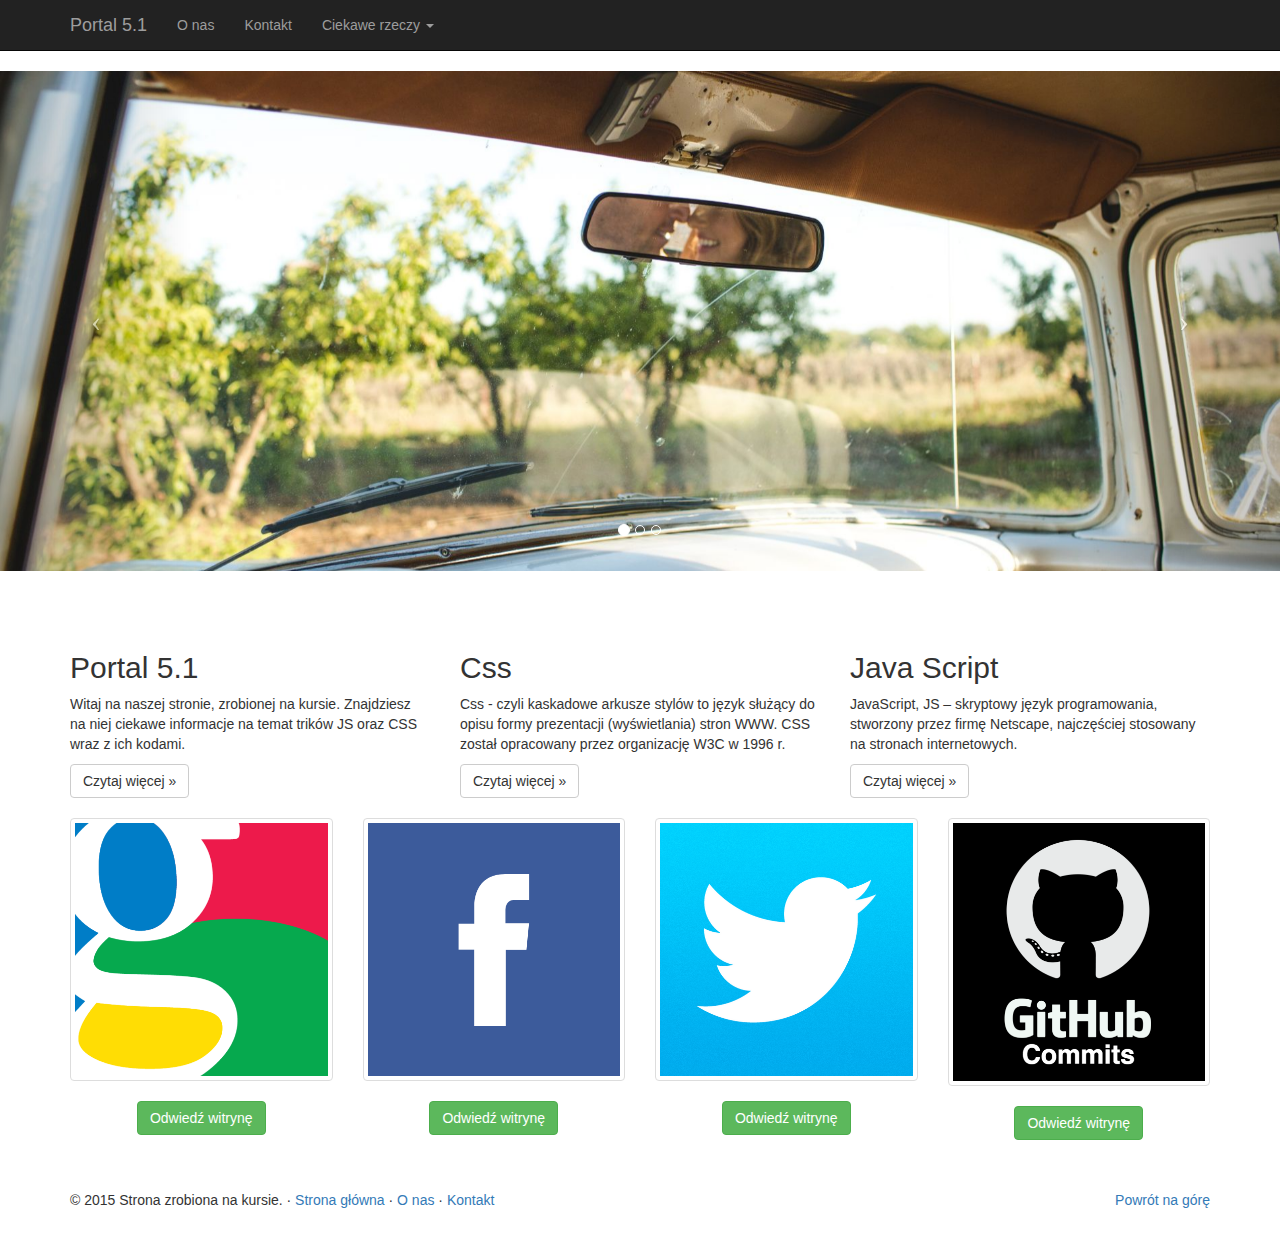
<file: index.html>
<!DOCTYPE html>
<html lang="en">

<head>

    <meta charset="utf-8">
    <meta http-equiv="X-UA-Compatible" content="IE=edge">
    <meta name="viewport" content="width=device-width, initial-scale=1">
    <meta name="description" content="">
    <meta name="author" content="">

    <title>Portal zrobiony na kursie</title>

    <!-- Bootstrap Core CSS -->
    <link href="css/bootstrap.css" rel="stylesheet">

    <!-- Custom CSS -->
    <link href="css/half-slider.css" rel="stylesheet">

    <!-- HTML5 Shim and Respond.js IE8 support of HTML5 elements and media queries -->
    <!-- WARNING: Respond.js doesn't work if you view the page via file:// -->
    <!--[if lt IE 9]>
        <script src="https://oss.maxcdn.com/libs/html5shiv/3.7.0/html5shiv.js"></script>
        <script src="https://oss.maxcdn.com/libs/respond.js/1.4.2/respond.min.js"></script>
    <![endif]-->

</head>

<body>

    <!-- Navigation -->
    <nav class="navbar navbar-inverse navbar-fixed-top scrolling" role="navigation">
        <div class="container">
            <!-- Brand and toggle get grouped for better mobile display -->
            <div class="navbar-header">
                <button type="button" class="navbar-toggle" data-toggle="collapse" data-target="#bs-example-navbar-collapse-1">
                    <span class="sr-only">Toggle navigation</span>
                    <span class="icon-bar"></span>
                    <span class="icon-bar"></span>
                    <span class="icon-bar"></span>
                </button>
                <a class="navbar-brand" href="#">Portal 5.1</a>
            </div>
            <!-- Collect the nav links, forms, and other content for toggling -->
            <div class="collapse navbar-collapse" id="bs-example-navbar-collapse-1">
                <ul class="nav navbar-nav">
                    <li>
                        <a href="#">O nas</a>
                    </li>
                    <li>
                        <a href="#">Kontakt</a>
                    </li>
                 
                      <li class="dropdown">
              <a href="#" class="dropdown-toggle" data-toggle="dropdown" role="button" aria-haspopup="true" aria-expanded="false">Ciekawe rzeczy <span class="caret"></span></a>
              <ul class="dropdown-menu">
                <li><a href="#">CSS Tricks</a></li>
                <li><a href="#">JS Tricks</a></li>
                <li><a href="#">Coś więcej...</a></li>
                <li role="separator" class="divider"></li>
                <li class="dropdown-header">Nav header</li>
                <li><a href="#">Separated link</a></li>
                <li><a href="#">One more separated link</a></li>
              </ul>
            </li>
                </ul>
            </div>
            <!-- /.navbar-collapse -->
        </div>
        <!-- /.container -->
    </nav>

    <!-- Half Page Image Background Carousel Header -->
    <header id="myCarousel" class="carousel slide">
        <!-- Indicators -->
        <ol class="carousel-indicators">
            <li data-target="#myCarousel" data-slide-to="0" class="active"></li>
            <li data-target="#myCarousel" data-slide-to="1"></li>
            <li data-target="#myCarousel" data-slide-to="2"></li>
        </ol>

        <!-- Wrapper for Slides -->
        <div class="carousel-inner">
            <div class="item active">
                <!-- Set the first background image using inline CSS below. -->
                <div class="fill" style="background-image:url(img/2.jpg);"></div>
                <div class="carousel-caption">
               
                </div>
            </div>
            <div class="item">
                <!-- Set the second background image using inline CSS below. -->
                <div class="fill" style="background-image:url(img/1.jpg);"></div>
                <div class="carousel-caption">
               
                </div>
            </div>
            <div class="item">
                <!-- Set the third background image using inline CSS below. -->
                <div class="fill" style="background-image:url(img/3.jpg);"></div>
                <div class="carousel-caption">
                  
                </div>
            </div>
        </div>

        <!-- Controls -->
        <a class="left carousel-control" href="#myCarousel" data-slide="prev">
            <span class="icon-prev"></span>
        </a>
        <a class="right carousel-control" href="#myCarousel" data-slide="next">
            <span class="icon-next"></span>
        </a>

    </header>

    <!-- Page Content -->
    
   <div class="container">
      <!-- Example row of columns -->
      <div class="row">
        <div class="col-md-4 bloczek">
          <h2>Portal 5.1</h2>
          <p>Witaj na naszej stronie, zrobionej na kursie. Znajdziesz na niej ciekawe informacje na temat trików JS oraz CSS wraz z ich kodami.  </p>
          <p><a class="btn btn-default" href="#" role="button">Czytaj więcej &raquo;</a></p>
        </div>
        <div class="col-md-4">
          <h2>Css</h2>
          <p>Css - czyli kaskadowe arkusze stylów to język służący do opisu formy prezentacji (wyświetlania) stron WWW. CSS został opracowany przez organizację W3C w 1996 r.</p>
          <p><a class="btn btn-default" href="#" role="button">Czytaj więcej &raquo;</a></p>
       </div>
        <div class="col-md-4">
          <h2>Java Script</h2>
          <p>JavaScript, JS – skryptowy język programowania, stworzony przez firmę Netscape, najczęściej stosowany na stronach internetowych. </p>
          <p><a class="btn btn-default" href="#" role="button">Czytaj więcej &raquo;</a></p>
        </div>
      </div>
<div class="row">
  <div class="col-xs-6 col-md-3">
    <a href="#" class="thumbnail">
      <img src="img/Google_logo.png" alt="...">
    </a>
    <div class="srodkowanie"><button type="button" class="btn btn-success">Odwiedź witrynę</button></div>
  </div>
  <div class="col-xs-6 col-md-3">
    <a href="#" class="thumbnail">
      <img src="img/facebook.png" alt="...">
    </a>
      <div class="srodkowanie"><button type="button" class="btn btn-success">Odwiedź witrynę</button></div>
  </div>
  <div class="col-xs-6 col-md-3">
    <a href="#" class="thumbnail">
      <img src="img/twitter.png" alt="...">
    </a>
      <div class="srodkowanie"><button type="button" class="btn btn-success">Odwiedź witrynę</button></div>
  </div>  
    <div class="col-xs-6 col-md-3">
    <a href="#" class="thumbnail">
      <img src="img/git.png" alt="...">
    </a>
      <div class="srodkowanie"><button type="button" class="btn btn-success">Odwiedź witrynę</button></div>
  </div> <P></P><p></p>
 
</div>
    

        <!-- Footer -->
   <footer>
       
        <p class="pull-right"><a href="#">Powrót na górę</a></p>
        <p>&copy; 2015 Strona zrobiona na kursie. &middot; <a href="#">Strona główna</a> &middot; <a href="#">O nas</a> &middot; <a href="#">Kontakt</a></p>
      </footer>

    </div>
    <!-- /.container -->

    <!-- jQuery -->
    <script src="js/jquery.js"></script>

    <!-- Bootstrap Core JavaScript -->
    <script src="js/bootstrap.min.js"></script>

    <!-- Script to Activate the Carousel -->
    <script>
    $('.carousel').carousel({
        interval: 5000 //changes the speed
    })
    </script>
<script src="js/navigation-fixed.js"></script>
</body>

</html>
</file>
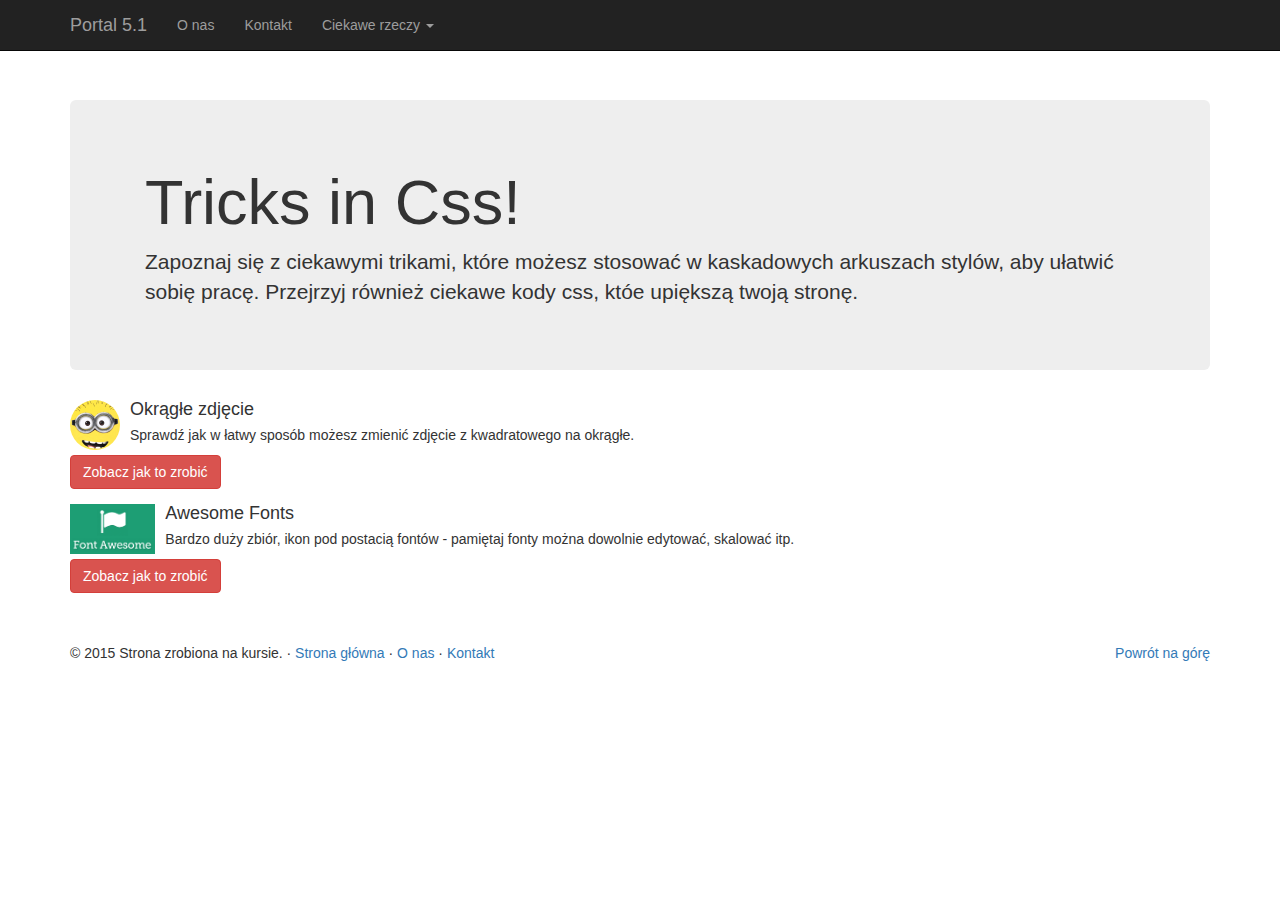
<file: csstrick.html>
<!DOCTYPE html>
<html lang="en">

<head>

    <meta charset="utf-8">
    <meta http-equiv="X-UA-Compatible" content="IE=edge">
    <meta name="viewport" content="width=device-width, initial-scale=1">
    <meta name="description" content="">
    <meta name="author" content="">

    <title>Portal zrobiony na kursie</title>

    <!-- Bootstrap Core CSS -->
    <link href="css/bootstrap.css" rel="stylesheet">

    <!-- Custom CSS -->
    <link href="css/half-slider.css" rel="stylesheet">

    <!-- HTML5 Shim and Respond.js IE8 support of HTML5 elements and media queries -->
    <!-- WARNING: Respond.js doesn't work if you view the page via file:// -->
    <!--[if lt IE 9]>
        <script src="https://oss.maxcdn.com/libs/html5shiv/3.7.0/html5shiv.js"></script>
        <script src="https://oss.maxcdn.com/libs/respond.js/1.4.2/respond.min.js"></script>
    <![endif]-->

</head>

<body>

    <!-- Navigation -->
    <nav class="navbar navbar-inverse navbar-fixed-top" role="navigation">
        <div class="container">
            <!-- Brand and toggle get grouped for better mobile display -->
            <div class="navbar-header">
                <button type="button" class="navbar-toggle" data-toggle="collapse" data-target="#bs-example-navbar-collapse-1">
                    <span class="sr-only">Toggle navigation</span>
                    <span class="icon-bar"></span>
                    <span class="icon-bar"></span>
                    <span class="icon-bar"></span>
                </button>
                <a class="navbar-brand" href="index.html">Portal 5.1</a>
            </div>
            <!-- Collect the nav links, forms, and other content for toggling -->
            <div class="collapse navbar-collapse" id="bs-example-navbar-collapse-1">
                <ul class="nav navbar-nav">
                    <li>
                        <a href="onas.html">O nas</a>
                    </li>
                    <li>
                        <a href="contact.html">Kontakt</a>
                    </li>
                 
                      <li class="dropdown">
              <a href="#" class="dropdown-toggle" data-toggle="dropdown" role="button" aria-haspopup="true" aria-expanded="false">Ciekawe rzeczy <span class="caret"></span></a>
              <ul class="dropdown-menu">
                <li><a href="csstrick.html">CSS Tricks</a></li>
                <li><a href="jstrick.html">JS Tricks</a></li>
              
              </ul>
            </li>
                </ul>
            </div>
            <!-- /.navbar-collapse -->
        </div>
        <!-- /.container -->
    </nav>

    <!-- Half Page Image Background Carousel Header -->
    

    </header>

    <!-- Page Content -->
    
   <div class="container">
     <div class="jumbotron">
      <div class="container">
        <h1>Tricks in Css!</h1>
        <p>Zapoznaj się z ciekawymi trikami, które możesz stosować w kaskadowych arkuszach stylów, aby ułatwić sobię pracę. Przejrzyj również ciekawe kody css, któe upiększą twoją stronę.</p>
       
      </div>
    </div>
    <div class="media">
  <div class="media-left media-middle">
    <a href="#">
      <img class="media-object okragle" src="img/minon.jpg" height="50px" alt="...">
    </a>
  </div>
  <div class="media-body">
    <h4 class="media-heading">Okrągłe zdjęcie</h4>
    Sprawdź jak w łatwy sposób możesz zmienić zdjęcie z kwadratowego na okrągłe. 
   </div><div class="przycisk"><a href="http://davidwalsh.name/css-circles" target="blank" button type="button" class="btn btn-danger">Zobacz jak to zrobić</button></a></div>


</div>
         <div class="media">
  <div class="media-left media-middle">
    <a href="#">
      <img class="media-object" src="img/awesome.png" height="50px" alt="...">
    </a>
  </div>
  <div class="media-body">
    <h4 class="media-heading">Awesome Fonts</h4>
   Bardzo duży zbiór, ikon pod postacią fontów - pamiętaj fonty można dowolnie edytować, skalować itp. 
   </div><div class="przycisk"><a href="http://fortawesome.github.io/Font-Awesome/" target="blank" button type="button" class="btn btn-danger">Zobacz jak to zrobić</button></a></div>

</div>

        <!-- Footer -->
<footer>
       
        <p class="pull-right"><a href="#">Powrót na górę</a></p>
        <p>&copy; 2015 Strona zrobiona na kursie. &middot; <a href="index.html">Strona główna</a> &middot; <a href="onas.html">O nas</a> &middot; <a href="contact.html">Kontakt</a></p>
      </footer>

    </div>
    <!-- /.container -->

    <!-- jQuery -->
    <script src="js/jquery.js"></script>

    <!-- Bootstrap Core JavaScript -->
    <script src="js/bootstrap.min.js"></script>

    <!-- Script to Activate the Carousel -->
    <script>
    $('.carousel').carousel({
        interval: 5000 //changes the speed
    })
    </script>

</body>

</html>
</file>
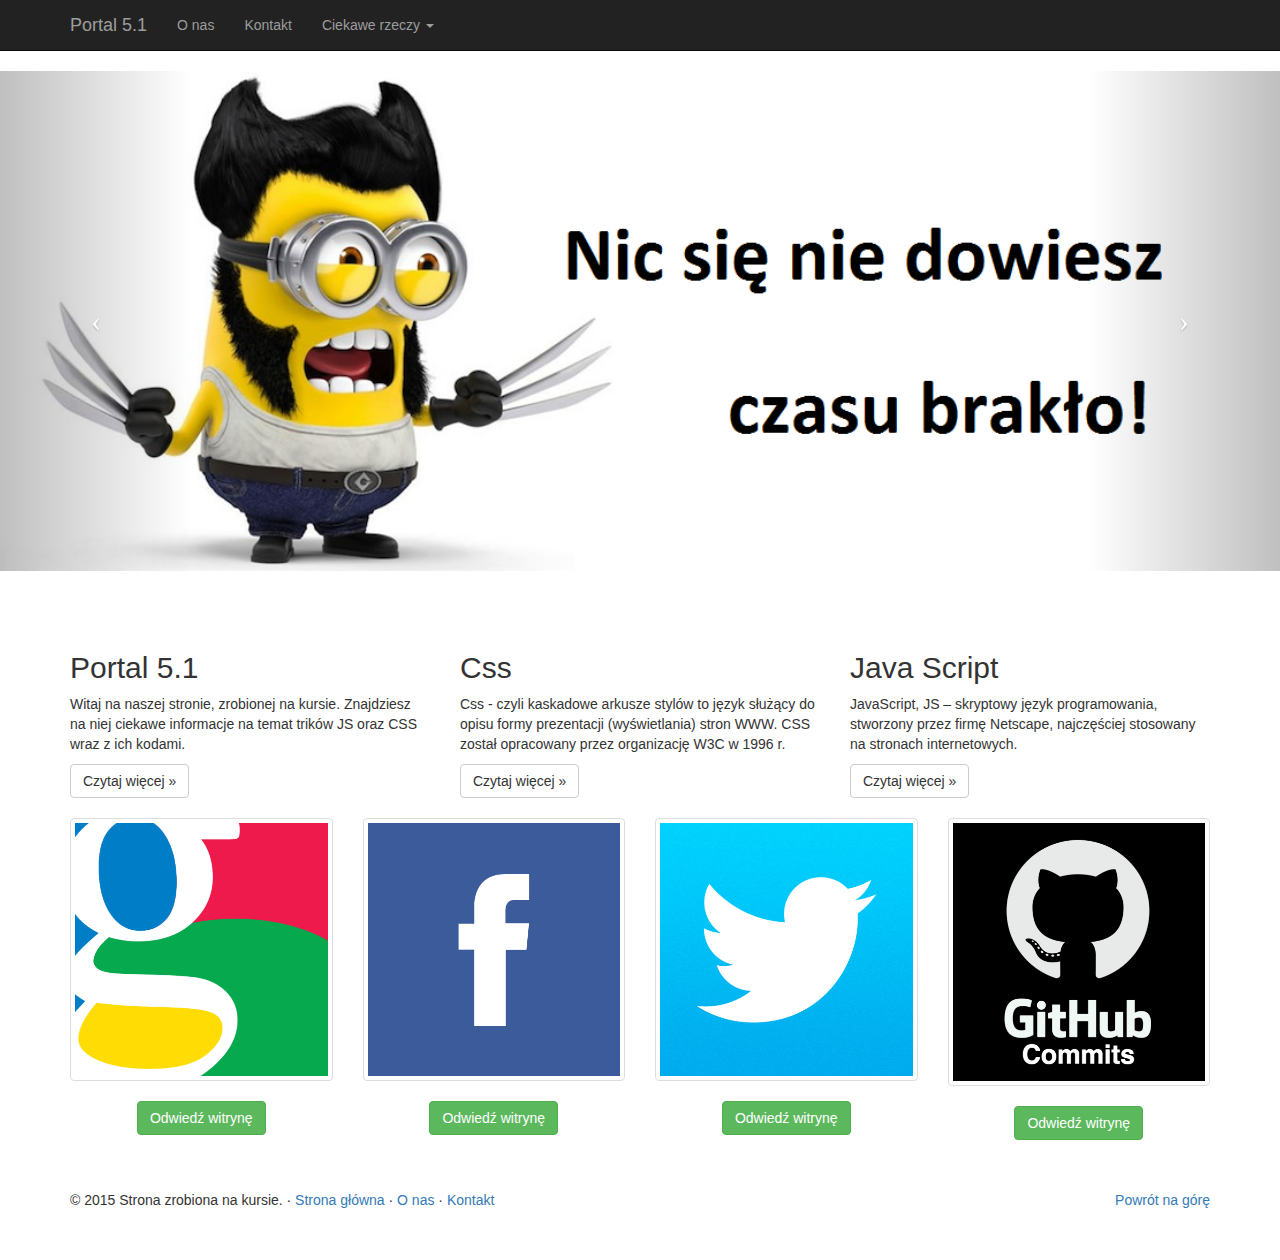
<file: onas.html>
<!DOCTYPE html>
<html lang="en">

<head>

    <meta charset="utf-8">
    <meta http-equiv="X-UA-Compatible" content="IE=edge">
    <meta name="viewport" content="width=device-width, initial-scale=1">
    <meta name="description" content="">
    <meta name="author" content="">

    <title>Portal zrobiony na kursie</title>

    <!-- Bootstrap Core CSS -->
    <link href="css/bootstrap.css" rel="stylesheet">

    <!-- Custom CSS -->
    <link href="css/half-slider.css" rel="stylesheet">

    <!-- HTML5 Shim and Respond.js IE8 support of HTML5 elements and media queries -->
    <!-- WARNING: Respond.js doesn't work if you view the page via file:// -->
    <!--[if lt IE 9]>
        <script src="https://oss.maxcdn.com/libs/html5shiv/3.7.0/html5shiv.js"></script>
        <script src="https://oss.maxcdn.com/libs/respond.js/1.4.2/respond.min.js"></script>
    <![endif]-->

</head>

<body>

    <!-- Navigation -->
    <nav class="navbar navbar-inverse navbar-fixed-top scrolling" role="navigation">
        <div class="container">
            <!-- Brand and toggle get grouped for better mobile display -->
            <div class="navbar-header">
                <button type="button" class="navbar-toggle" data-toggle="collapse" data-target="#bs-example-navbar-collapse-1">
                    <span class="sr-only">Toggle navigation</span>
                    <span class="icon-bar"></span>
                    <span class="icon-bar"></span>
                    <span class="icon-bar"></span>
                </button>
                <a class="navbar-brand" href="index.html">Portal 5.1</a>
            </div>
            <!-- Collect the nav links, forms, and other content for toggling -->
            <div class="collapse navbar-collapse" id="bs-example-navbar-collapse-1">
                <ul class="nav navbar-nav">
                    <li>
                        <a href="onas.html">O nas</a>
                    </li>
                    <li>
                        <a href="contact.html">Kontakt</a>
                    </li>
                 
                      <li class="dropdown">
              <a href="#" class="dropdown-toggle" data-toggle="dropdown" role="button" aria-haspopup="true" aria-expanded="false">Ciekawe rzeczy <span class="caret"></span></a>
              <ul class="dropdown-menu">
                <li><a href="csstrick.html">CSS Tricks</a></li>
                <li><a href="jstrick.html">JS Tricks</a></li>
              
              </ul>
            </li>
                </ul>
            </div>
            <!-- /.navbar-collapse -->
        </div>
        <!-- /.container -->
    </nav>

    <!-- Half Page Image Background Carousel Header -->
    <header id="myCarousel" class="carousel slide">
        <!-- Indicators -->
        <ol class="carousel-indicators">
            <li data-target="#myCarousel" data-slide-to="0" class="active"></li>
            <li data-target="#myCarousel" data-slide-to="1"></li>
            <li data-target="#myCarousel" data-slide-to="2"></li>
        </ol>

        <!-- Wrapper for Slides -->
        <div class="carousel-inner">
            <div class="item active">
                <!-- Set the first background image using inline CSS below. -->
                <div class="fill" style="background-image:url(img/dowiesz.png);"></div>
                <div class="carousel-caption">
               
                </div>
            </div>
          
           
        </div>

        <!-- Controls -->
        <a class="left carousel-control" href="#myCarousel" data-slide="prev">
            <span class="icon-prev"></span>
        </a>
        <a class="right carousel-control" href="#myCarousel" data-slide="next">
            <span class="icon-next"></span>
        </a>

    </header>

    <!-- Page Content -->
    
   <div class="container">
      <!-- Example row of columns -->
      <div class="row">
        <div class="col-md-4 bloczek">
          <h2>Portal 5.1</h2>
          <p>Witaj na naszej stronie, zrobionej na kursie. Znajdziesz na niej ciekawe informacje na temat trików JS oraz CSS wraz z ich kodami.  </p>
          <p><a class="btn btn-default"  role="button">Czytaj więcej &raquo;</a></p>
        </div>
        <div class="col-md-4">
          <h2>Css</h2>
          <p>Css - czyli kaskadowe arkusze stylów to język służący do opisu formy prezentacji (wyświetlania) stron WWW. CSS został opracowany przez organizację W3C w 1996 r.</p>
          <p><a class="btn btn-default" href="#" role="button">Czytaj więcej &raquo;</a></p>
       </div>
        <div class="col-md-4">
          <h2>Java Script</h2>
          <p>JavaScript, JS – skryptowy język programowania, stworzony przez firmę Netscape, najczęściej stosowany na stronach internetowych. </p>
          <p><a class="btn btn-default" href="#" role="button">Czytaj więcej &raquo;</a></p>
        </div>
      </div>
<div class="row">
  <div class="col-xs-6 col-md-3">
    <a href="http://www.google.pl" class="thumbnail">
      <img src="img/Google_logo.png" alt="...">
    </a>
     <div class="srodkowanie"><a href="https://google.com/" button type="button" class="btn btn-success">Odwiedź witrynę</a></button></div>
  </div> 
  <div class="col-xs-6 col-md-3">
    <a href="http://www.facebook.pl" class="thumbnail">
      <img src="img/facebook.png" alt="...">
    </a>
       <div class="srodkowanie"><a href="https://facebook.com/" button type="button" class="btn btn-success">Odwiedź witrynę</a></button></div>
  </div> 
  <div class="col-xs-6 col-md-3">
    <a href="http://www.twitter.com" class="thumbnail">
      <img src="img/twitter.png" alt="...">
    </a>
       <div class="srodkowanie"><a href="https://twitter.com/" button type="button" class="btn btn-success">Odwiedź witrynę</a></button></div>
  </div>   
    <div class="col-xs-6 col-md-3">
    <a href="https://github.com/" class="thumbnail">
      <img src="img/git.png" alt="...">
    </a>
      <div class="srodkowanie"><a href="https://github.com/" button type="button" class="btn btn-success">Odwiedź witrynę</a></button></div>
  </div> 
 
</div>
    

        <!-- Footer -->
   <footer>
       
        <p class="pull-right"><a href="#">Powrót na górę</a></p>
        <p>&copy; 2015 Strona zrobiona na kursie. &middot; <a href="index.html">Strona główna</a> &middot; <a href="onas.html">O nas</a> &middot; <a href="contact.html">Kontakt</a></p>
      </footer>

    </div>
    <!-- /.container -->

    <!-- jQuery -->
    <script src="js/jquery.js"></script>

    <!-- Bootstrap Core JavaScript -->
    <script src="js/bootstrap.min.js"></script>

    <!-- Script to Activate the Carousel -->
    <script>
    $('.carousel').carousel({
        interval: 5000 //changes the speed
    })
    </script>
<script src="js/navigation-fixed.js"></script>
</body>

</html>
</file>
<file: css/half-slider.css>
/*!
 * Start Bootstrap - Half Slider HTML Template (http://startbootstrap.com)
 * Code licensed under the Apache License v2.0.
 * For details, see http://www.apache.org/licenses/LICENSE-2.0.
 */

html,
body {
    height: 100%;

}

/* You can change the height of the carousel by changing the height in the class below. It is set to 50% by default, but can be any height! */

.carousel {
    height: 500px;
  margin-bottom: 50px;
    
}

.item,
.active,
.carousel-inner {
    height: 100%;
}

/* Background images are set within the HTML using inline CSS, not here */

.fill {
    width: 100%;
    height: 100%;
    background-position: center;
    -webkit-background-size: cover;
    -moz-background-size: cover;
    background-size: cover;
    -o-background-size: cover;
}

footer {
    margin: 50px 0;
}
</file>
